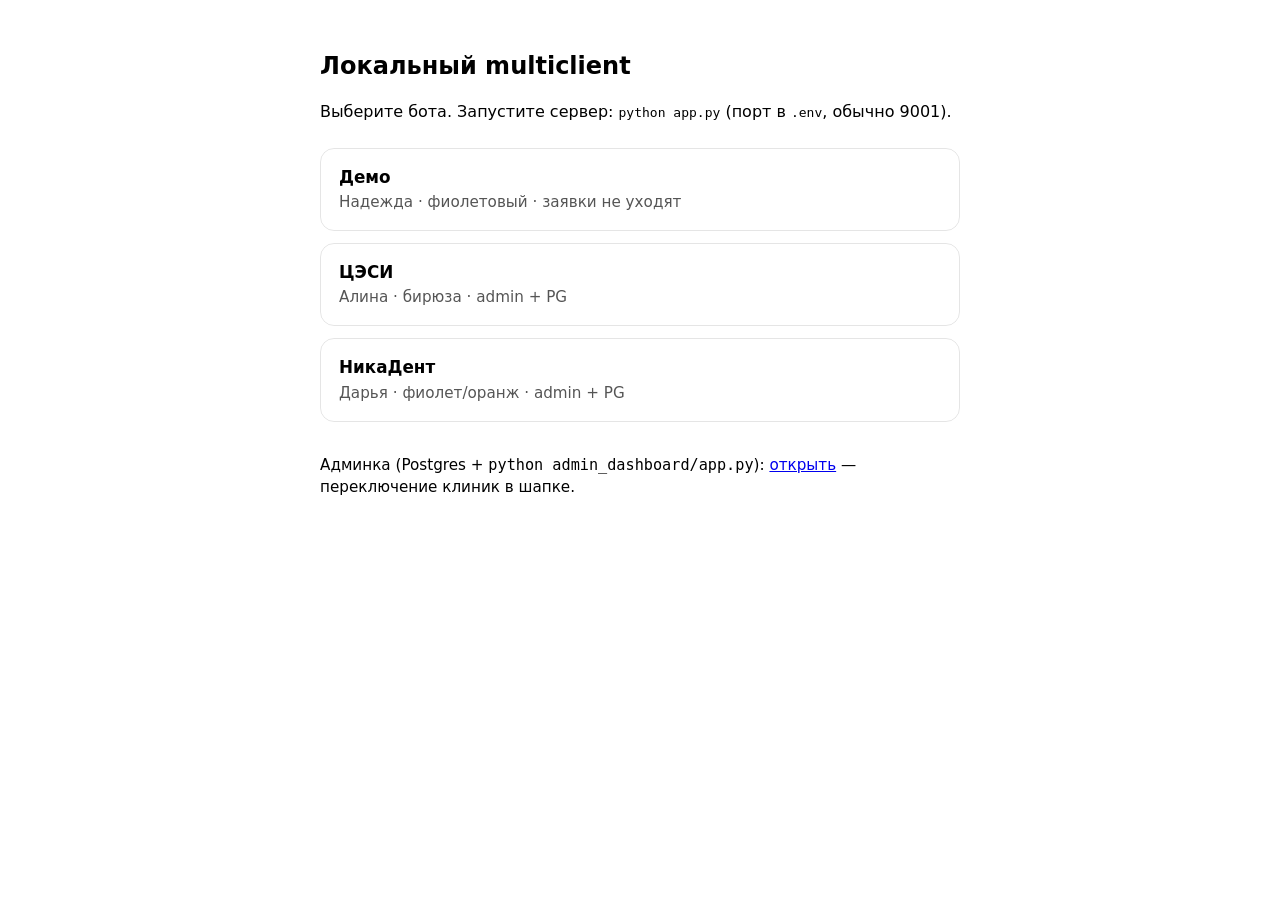
<file: static/multiclient/index.html>
<!doctype html>
<html lang="ru">
<head>
  <meta charset="utf-8">
  <meta name="viewport" content="width=device-width, initial-scale=1">
  <title>Multiclient — локальный стенд</title>
  <style>
    body {
      font-family: system-ui, sans-serif;
      max-width: 640px;
      margin: 48px auto;
      padding: 0 20px;
      line-height: 1.5;
    }
    h1 { font-size: 1.5rem; }
    .cards { display: grid; gap: 12px; margin-top: 24px; }
    a.card {
      display: block;
      padding: 16px 18px;
      border-radius: 14px;
      border: 1px solid rgba(0,0,0,.1);
      text-decoration: none;
      color: inherit;
    }
    a.card:hover { border-color: rgba(0,0,0,.25); }
    a.card strong { display: block; font-size: 1.05rem; }
    a.card span { color: #555; font-size: 0.95rem; }
    .demo { border-left: 4px solid #6952e8; }
    .cesi { border-left: 4px solid #0d9488; }
    .nika { border-left: 4px solid #7c3aed; }
    .admin { margin-top: 32px; font-size: 0.95rem; }
  </style>
</head>
<body>
  <h1>Локальный multiclient</h1>
  <p>Выберите бота. Запустите сервер: <code>python app.py</code> (порт в <code>.env</code>, обычно 9001).</p>
  <div class="cards">
    <a class="card demo" href="demo.html"><strong>Демо</strong><span>Надежда · фиолетовый · заявки не уходят</span></a>
    <a class="card cesi" href="cesi.html"><strong>ЦЭСИ</strong><span>Алина · бирюза · admin + PG</span></a>
    <a class="card nika" href="nikadent.html"><strong>НикаДент</strong><span>Дарья · фиолет/оранж · admin + PG</span></a>
  </div>
  <p class="admin">Админка (Postgres + <code>python admin_dashboard/app.py</code>): <a href="http://127.0.0.1:9100/">открыть</a> — переключение клиник в шапке.</p>
</body>
</html>
</file>
